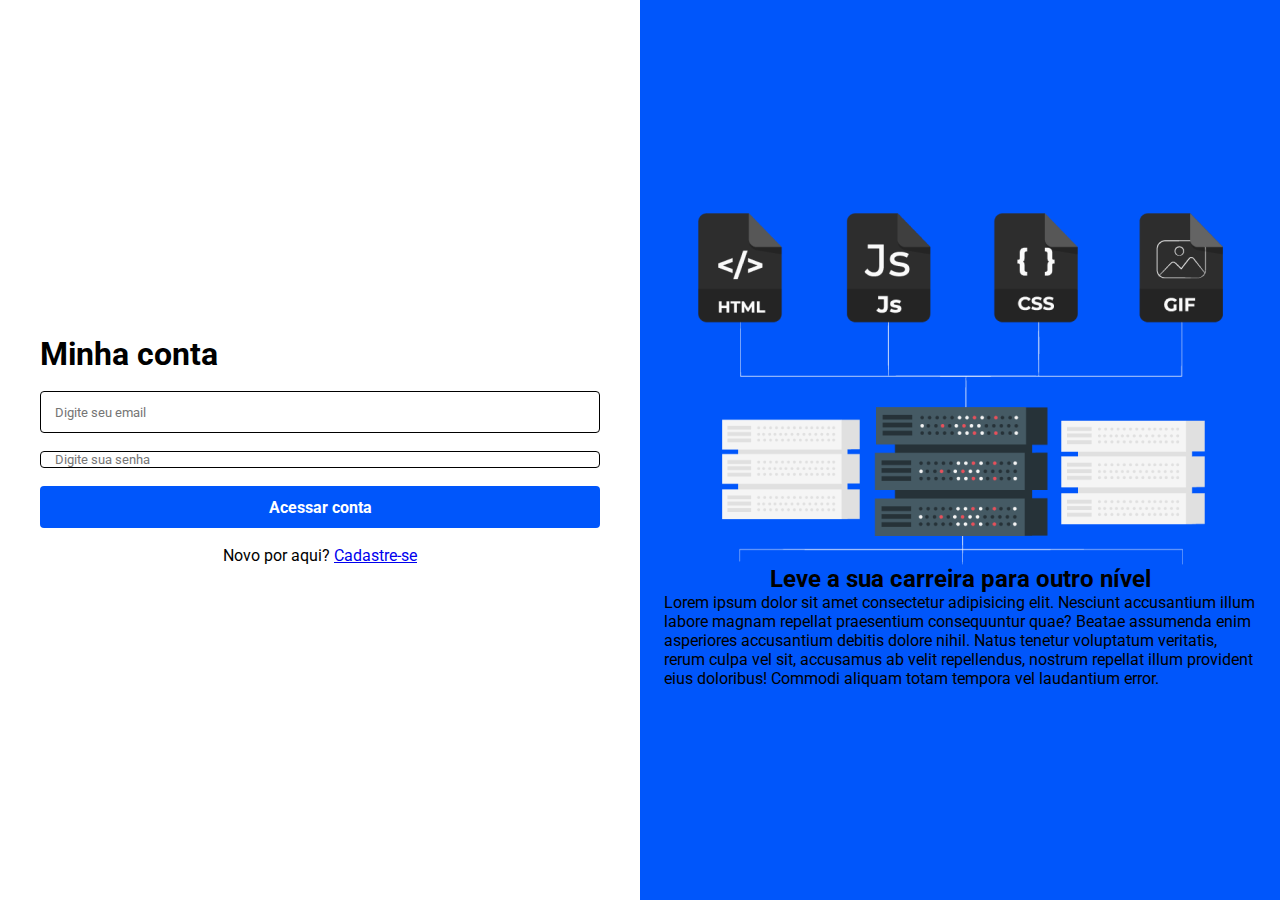
<file: index.html>
<!DOCTYPE html>
<html lang="pt-br">
<head>
    <meta charset="UTF-8">
    <meta name="viewport" content="width=device-width, initial-scale=1.0">
    <link rel="stylesheet" href="style.css">

    <!-- Carregando a fonte Roboto para usar no projeto -->
<link rel="preconnect" href="https://fonts.googleapis.com">
<link rel="preconnect" href="https://fonts.gstatic.com" crossorigin>
<link href="https://fonts.googleapis.com/css2?family=Roboto:wght@400;500;700&display=swap" rel="stylesheet">


    <title>Dev Mentor Login</title>

</head>
<body>

    <main class="container">

        <selection class="left">
            <h1>Minha conta</h1>

            <form class="form">
                <input class="input" type="email" placeholder="Digite seu email">
                <input class="input"type="epassword" placeholder="Digite sua senha">
                <button class="button"type="submit">Acessar conta</button>
             </form>

            <div class="área">
                <span> Novo por aqui? <a href="signup.html"> Cadastre-se </a></span>

             </div>

        </selection>

        <!--Fim da sessão esquerda-->

        <selection class="right">
            <img class="info-img" src=" assets\info.png" alt="Informações do projeto"/>

            <h2 class="subtitle">Leve a sua carreira para outro nível</h2>

            <p class="description"> Lorem ipsum dolor sit amet consectetur adipisicing elit. Nesciunt accusantium illum labore magnam repellat praesentium consequuntur quae? Beatae assumenda enim asperiores accusantium debitis dolore nihil. Natus tenetur voluptatum veritatis, rerum culpa vel sit, accusamus ab velit repellendus, nostrum repellat illum provident eius doloribus! Commodi aliquam totam tempora vel laudantium error.
            </p>
        </selection>
    </main>
    
</body>
</html>
</file>
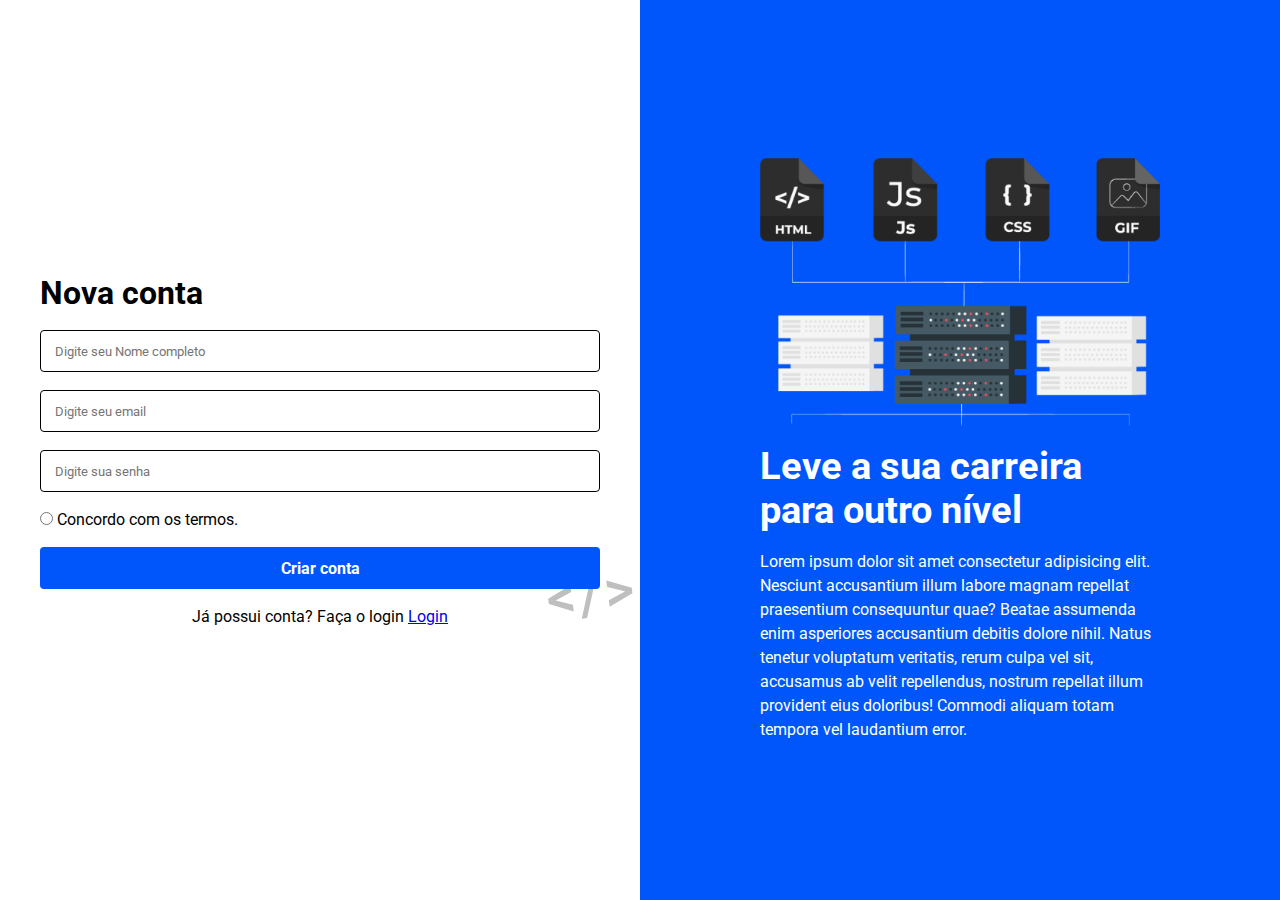
<file: signup.html>
<!DOCTYPE html>
<html lang="pt-br">
<head>
    <meta charset="UTF-8">
    <meta name="viewport" content="width=device-width, initial-scale=1.0">
    <link rel="stylesheet" href="assets/css/style.css">
    <link rel="stylesheet" href="assets/css/responsive.css">

    <!-- Carregando a fonte Roboto para usar no projeto -->
<link rel="preconnect" href="https://fonts.googleapis.com">
<link rel="preconnect" href="https://fonts.gstatic.com" crossorigin>
<link href="https://fonts.googleapis.com/css2?family=Roboto:wght@400;500;700&display=swap" rel="stylesheet">


    <title>Dev Mentor - Cadastro</title>

</head>
<body>

    <main class="container">

        <selection class="left">
            <h1>Nova conta</h1>

            <form class="form">
                <input class="input" type="name" placeholder="Digite seu Nome completo"/>
                <input class="input" type="email" placeholder="Digite seu email"/>
                <input class="input"type="password" placeholder="Digite sua senha"/>
               
                <div class="area">
                    <input type="radio" name="termos" id="termos" class="termos" />
                    <span> Concordo com os termos. </span>
                </div>

                <button class="button"type="submit">Criar conta</button>
             </form>

            <div class="área">
                <span> Já possui conta? Faça o login <a href="index.html"> Login </a></span>

             </div>

        </selection>

        <!--Fim da sessão esquerda-->

        <selection class="right">
            <img class="info-img" src=" assets\img\info.png" alt="Informações do projeto"/>

            <h2 class="subtitle">Leve a sua carreira para outro nível</h2>

            <p class="description"> Lorem ipsum dolor sit amet consectetur adipisicing elit. Nesciunt accusantium illum labore magnam repellat praesentium consequuntur quae? Beatae assumenda enim asperiores accusantium debitis dolore nihil. Natus tenetur voluptatum veritatis, rerum culpa vel sit, accusamus ab velit repellendus, nostrum repellat illum provident eius doloribus! Commodi aliquam totam tempora vel laudantium error.
            </p>
        </selection>
    </main>
    
</body>
</html>
</file>
<file: assets/css/responsive.css>
@media (max-width: 700px){
    .container{
        flex-direction: column;
        min-height: 100vh;
    }

    .left{
        width: 85%;
        padding: 24px 0;
    }

    .left h1{
        margin-bottom: 18px;
    }

    .right{
        padding: 32px 0;
        width: 100%;
        height: 100%;
    }

    .form::before{
        background-size: 80px;
        width: 82px;
        height: 82px;
        bottom: -46px;
        right: -30px;
    }
}

@media (max-width: 500px) {
    .info-img{
        width: 84%;
    }

    .subtitle{
        margin-bottom: 18px;
        font-size: 32px;
        max-width: 400px;
        padding: 0 14px;
        text-align: center;
    }

    .description{
        max-width: 400px;
        padding: 0 14px;
    }
}
</file>
<file: style.css>
/* Aplicando reset no css padrão */
*{

margin: 0;
border: 0;
padding: 0;
box-sizing: border-box;
font-family: 'Roboto', sans-serif;
}

body{

    background-color: #fff;
    width: 100%;
}

.container{
    display: flex; /*Deixa um container ao lado do outro */
    flex-direction: row;/* Deixa especificado que é um ao lado do outro */
    align-items: center;/* Os deixam centralizados na vertical */
    justify-content: center;/* Centraliza na 
    horizontal */
    margin: 0 auto;
}

.left{
    flex:1;/*pega metade da tela */
    display: flex;
    flex-direction: column;
    justify-content: center;
    align-items: center;
    padding: 0 24px;
}

.left h1{
    width: 100%;
    max-width:560px;
    margin-bottom: 18px;
    font-size: 32px;
}

.form{
    position: relative;
    display: flex;
    flex-direction: column;
    width: 100%;
    max-width: 560px;

}

.input{
    border: 1px solid #000;
    border-radius: 4px;
    margin-bottom: 18px;
    min-width: 100%;
    padding: 0 14px;

}



.form input[type=text], .form input[type=email], .form input[type=password]{
height: 42px;
}

.button{
    background-color:#0056fb;
    height: 42px;
    border-radius: 4px;
    color:#FFF;
    font-size: 16px;
    font-weight: bold;
    width: 100%;
    max-width: 560px;
    cursor: pointer;
    margin-bottom: 18px;
    transition: background-color 0.5s linear;
}

.button:hover{
    background-color: #008afb;
    max-width: 560px;
    margin-bottom: 18px;

}

area{
    width: 100%;
    max-width: 560px;
    margin-bottom: 18px;
}

Link{
    align-self: flex-start;
    font-weight: bold;
}

.link {
    text-decoration: none;
    color: #000;
    font-weight: normal;
    margin-left: 8px ;}

.right{
    flex:1;
    background-color: #0056fb;
    height: 100vh;
    display: flex;
    flex-direction: column;
    align-items: center;
    justify-content: center;
    padding: 0 24px;

}
</file>
<file: assets/css/style.css>
/* Aplicando reset no css padrão */
*{

margin: 0;
border: 0;
padding: 0;
box-sizing: border-box;
font-family: 'Roboto', sans-serif;
}

body{

    background-color: #fff;
    width: 100%;
}

.container{
    display: flex; /*Deixa um container ao lado do outro */
    flex-direction: row;/* Deixa especificado que é um ao lado do outro */
    align-items: center;/* Os deixam centralizados na vertical */
    justify-content: center;/* Centraliza na 
    horizontal */
    margin: 0 auto;
}

.left{
    flex:1;/*pega metade da tela */
    display: flex;
    flex-direction: column;
    justify-content: center;
    align-items: center;
    padding: 0 24px;
}

.left h1{
    width: 100%;
    max-width:560px;
    margin-bottom: 18px;
    font-size: 32px;
}

.form{
    position: relative;
    display: flex;
    flex-direction: column;
    width: 100%;
    max-width: 560px;
    z-index: 9;

}

.input{
    border: 1px solid #000;
    border-radius: 4px;
    margin-bottom: 18px;
    min-width: 100%;
    padding: 0 14px;

}



.form input[type=text], .form input[type=name],.form input[type=email], .form input[type=password]{
height: 42px;
}

.button{
    background-color:#0056fb;
    height: 42px;
    border-radius: 4px;
    color:#FFF;
    font-size: 16px;
    font-weight: bold;
    width: 100%;
    max-width: 560px;
    cursor: pointer;
    margin-bottom: 18px;
    margin-top: 18px;
    transition: background-color 0.5s linear;
    z-index: 2;
}

.button:hover{
    background-color: #008afb;
    max-width: 560px;
    margin-bottom: 18px;

}

area{
    width: 100%;
    max-width: 560px;
    margin-bottom: 18px;
}

Link{
    align-self: flex-start;
    font-weight: bold;
}

.link {
    text-decoration: none;
    color: #000;
    font-weight: normal;
    margin-left: 8px ;}

.right{
    flex:1;
    background-color: #0056fb;
    height: 100vh;
    display: flex;
    flex-direction: column;
    align-items: center;
    justify-content: center;
    padding: 0 24px;

}

.info-img{
    width: 100%;
    max-width: 400px;
    height: auto;
    margin-bottom: 18px;
    
}

.subtitle{
    max-width: 400px;
    font-size: 38px;
    color: #FFF;
    margin-bottom: 18px;

}

.description{
    max-width: 400px;
    line-height: 150%;
    color: #FFF;
}

.form::before{
    content: '';
    position: absolute;
    background-image: url('../img/code.svg');
    background-size: 90px;
    background-repeat: no-repeat;
    z-index: 1;
    width: 90px;
    height: 90px;
    opacity: 0.3;
    bottom: -50px;
    right: -35px;
}
</file>
